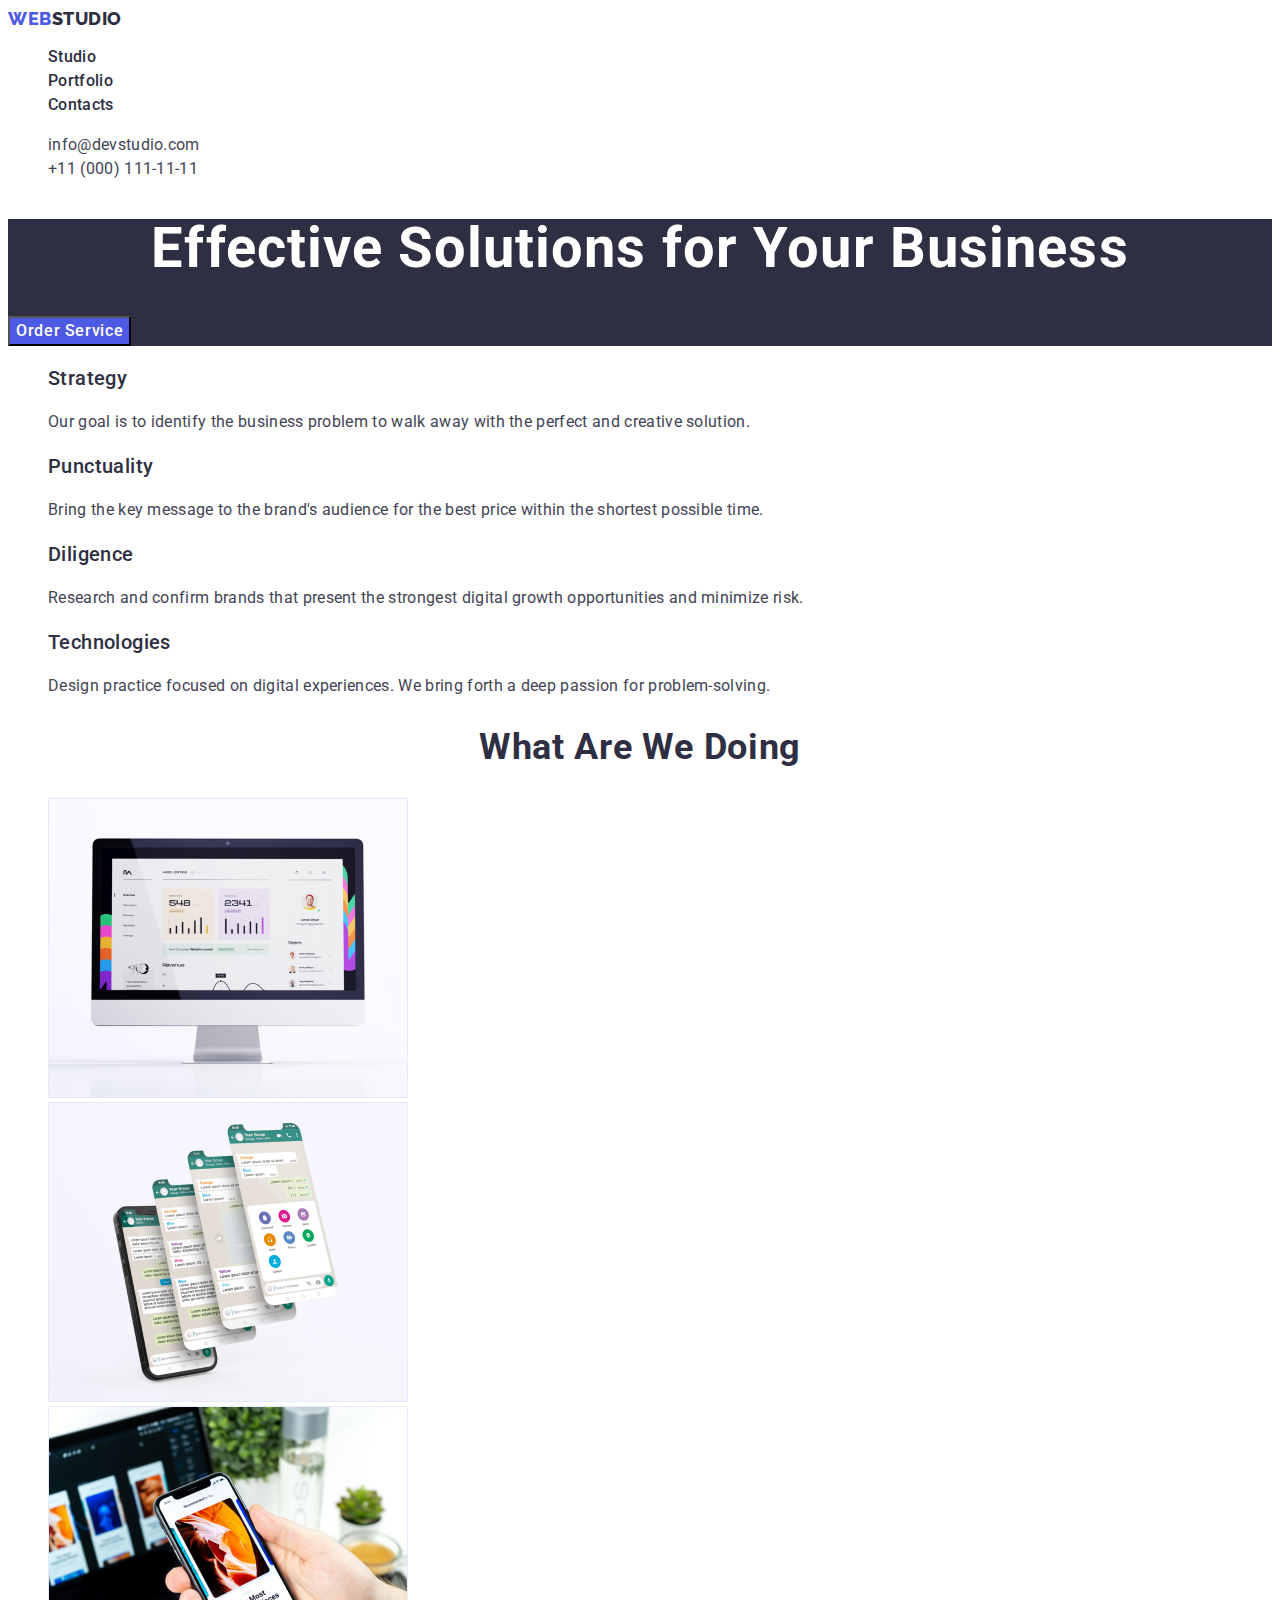
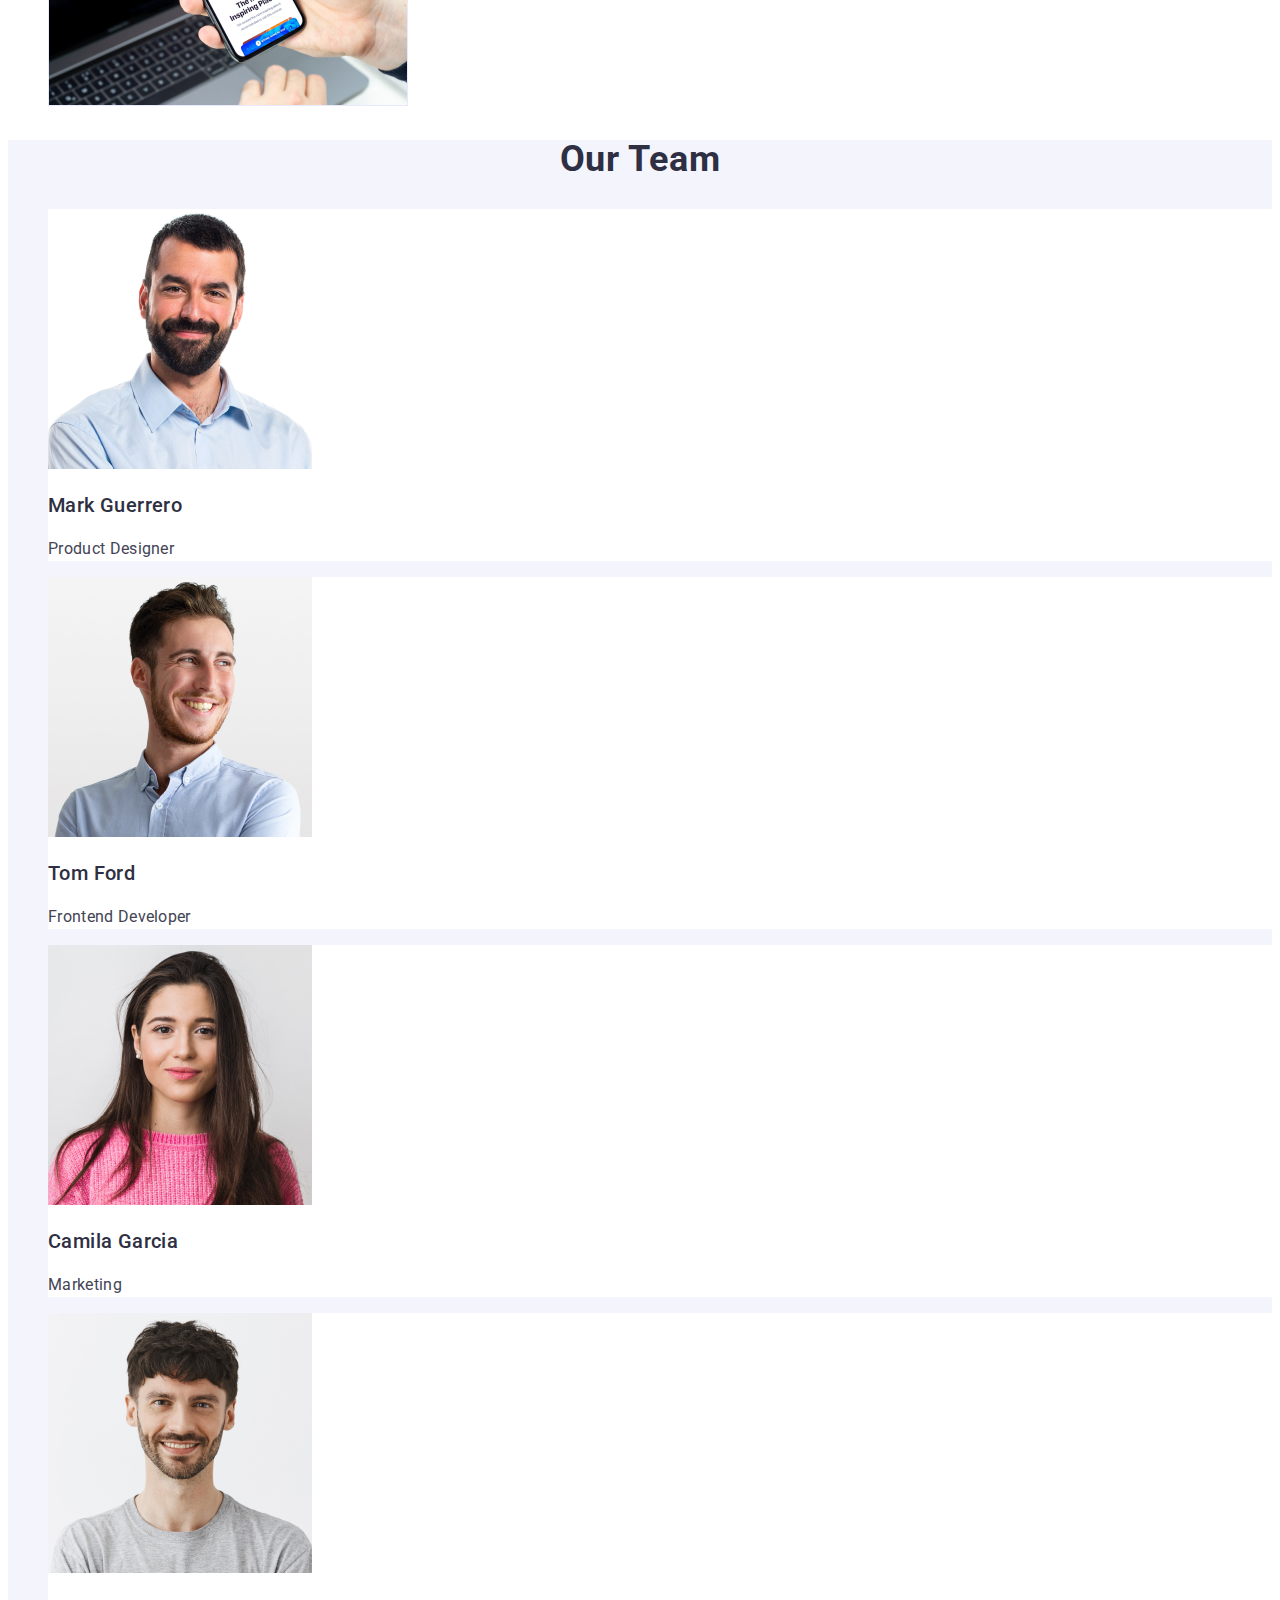
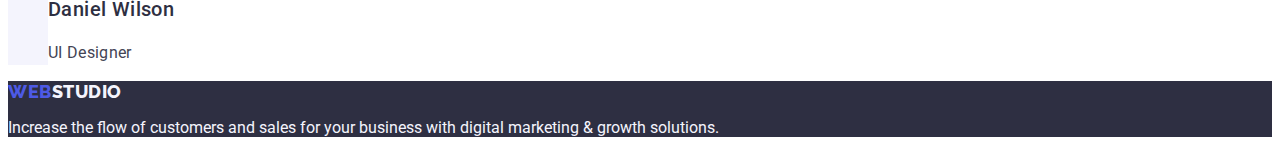
<file: index.html>
<!DOCTYPE html>
<html lang="en">
  <head>
    <meta charset="UTF-8" />
    <meta http-equiv="X-UA-Compatible" content="IE=edge" />
    <meta name="viewport" content="width=device-width, initial-scale=1.0" />

    <link rel="preconnect" href="https://fonts.googleapis.com" />
    <link rel="preconnect" href="https://fonts.gstatic.com" crossorigin />
    <link
      href="https://fonts.googleapis.com/css2?family=Raleway:wght@800&family=Roboto:wght@400;500;700&display=swap"
      rel="stylesheet"
    />

    <title>Document</title>
    <link rel="stylesheet" href="./css/styles.css" />
  </head>
  <body>
    <header>
      <!-- main navigation -->
      <nav class="list">
        <a href="./index.html" class="logo link">Web<span class="logo-part">Studio</span></a>
        <ul class="list">
          <li><a class="nav-item link" href="./index.html">Studio</a></li>
          <li><a class="nav-item link" href="./portfolio.html">Portfolio</a></li>
          <li><a class="nav-item link" href="">Contacts</a></li>
        </ul>
      </nav>
      <!-- Contacts -->
      <address class="address">
        <ul class="list">
          <li>
            <a class="adress-item link" href="mailto:info@devstudio.com">info@devstudio.com</a>
          </li>
          <li><a class="adress-item link" href="tel:+110001111111">+11 (000) 111-11-11</a></li>
        </ul>
      </address>
    </header>
    <!-- main content -->
    <main>
      <!-- title -->
      <section class="hero">
        <h1 class="hero-title">Effective Solutions for Your Business</h1>
        <button class="button-title" type="button">Order Service</button>
      </section>
      <!-- solutions -->
      <section>
        <h2 class="section-title" hidden>Sect</h2>
        <ul class="list">
          <li>
            <h3 class="work-item">Strategy</h3>
            <p class="work-text">
              Our goal is to identify the business problem to walk away with the perfect and
              creative solution.
            </p>
          </li>
          <li>
            <h3 class="work-item">Punctuality</h3>
            <p class="work-text">
              Bring the key message to the brand's audience for the best price within the shortest
              possible time.
            </p>
          </li>
          <li>
            <h3 class="work-item">Diligence</h3>
            <p class="work-text">
              Research and confirm brands that present the strongest digital growth opportunities
              and minimize risk.
            </p>
          </li>
          <li>
            <h3 class="work-item">Technologies</h3>
            <p class="work-text">
              Design practice focused on digital experiences. We bring forth a deep passion for
              problem-solving.
            </p>
          </li>
        </ul>
      </section>
      <!-- examples -->
      <section>
        <h2 class="work-expl">What are we doing</h2>
        <ul class="list">
          <li>
            <img src="./images/img1.jpg" alt="PC version" width="360" />
          </li>
          <li>
            <img src="./images/img2.jpg" alt="Mobile version" width="360" />
          </li>
          <li>
            <img src="./images/img3.jpg" alt="Both version" width="360" />
          </li>
        </ul>
      </section>
      <!-- team -->
      <section class="team-section">
        <h2 class="team">Our Team</h2>
        <ul class="list">
          <li class="team-cards">
            <img src="./images/team1.jpg" alt="Product Designer" width="264" />

            <h3 class="team-name">Mark Guerrero</h3>
            <p class="job-title">Product Designer</p>
          </li>
          <li class="team-cards">
            <img src="./images/team2.jpg" alt="Frontend Developer" width="264" />
            <h3 class="team-name">Tom Ford</h3>
            <p class="job-title">Frontend Developer</p>
          </li>
          <li class="team-cards">
            <img src="./images/team3.jpg" alt="Marketing" width="264" />
            <h3 class="team-name">Camila Garcia</h3>
            <p class="job-title">Marketing</p>
          </li>
          <li class="team-cards">
            <img src="./images/team4.jpg" alt="UI Designer" width="264" />
            <h3 class="team-name">Daniel Wilson</h3>
            <p class="job-title">UI Designer</p>
          </li>
        </ul>
      </section>
    </main>
    <!-- Footer -->
    <footer class="footer">
      <a class="logo link" href="./index.html">Web<span class="logo-p">Studio</span></a>
      <p class="footer-text">
        Increase the flow of customers and sales for your business with digital marketing & growth
        solutions.
      </p>
    </footer>
  </body>
</html>
</file>
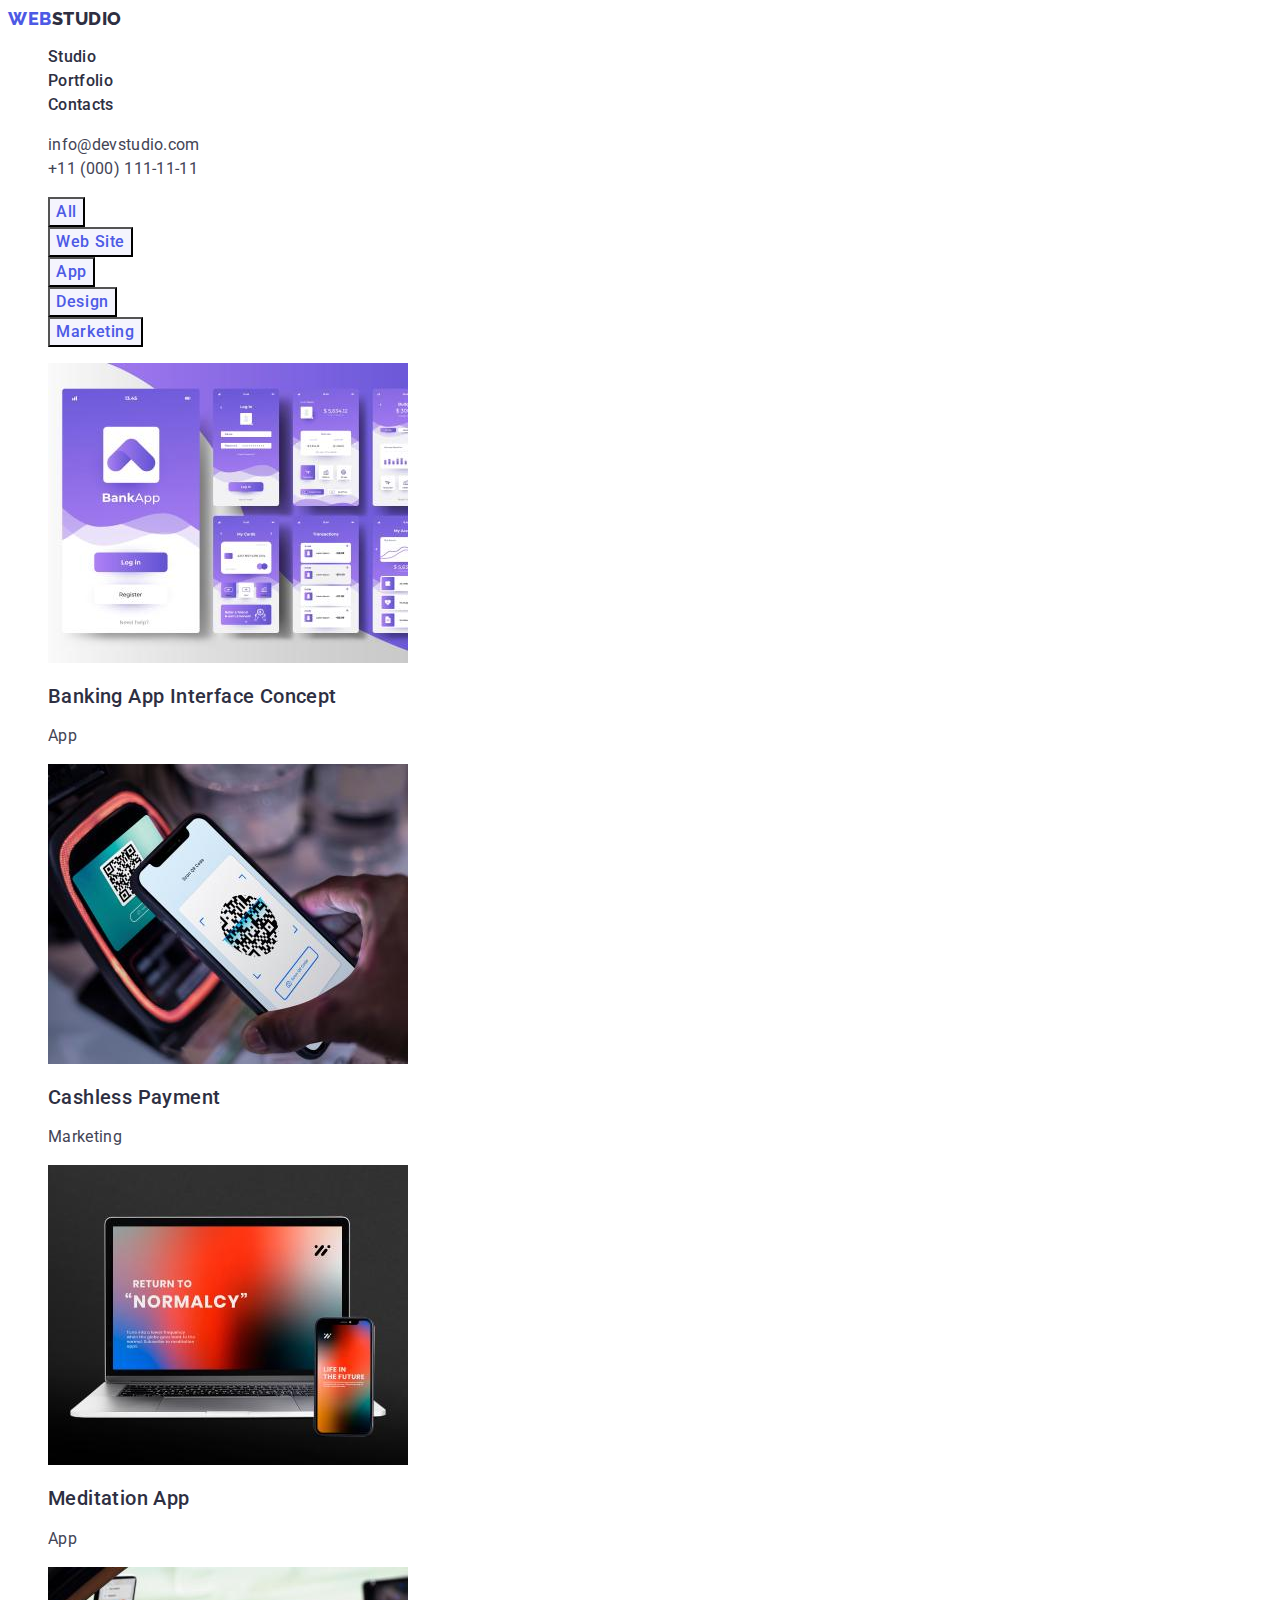
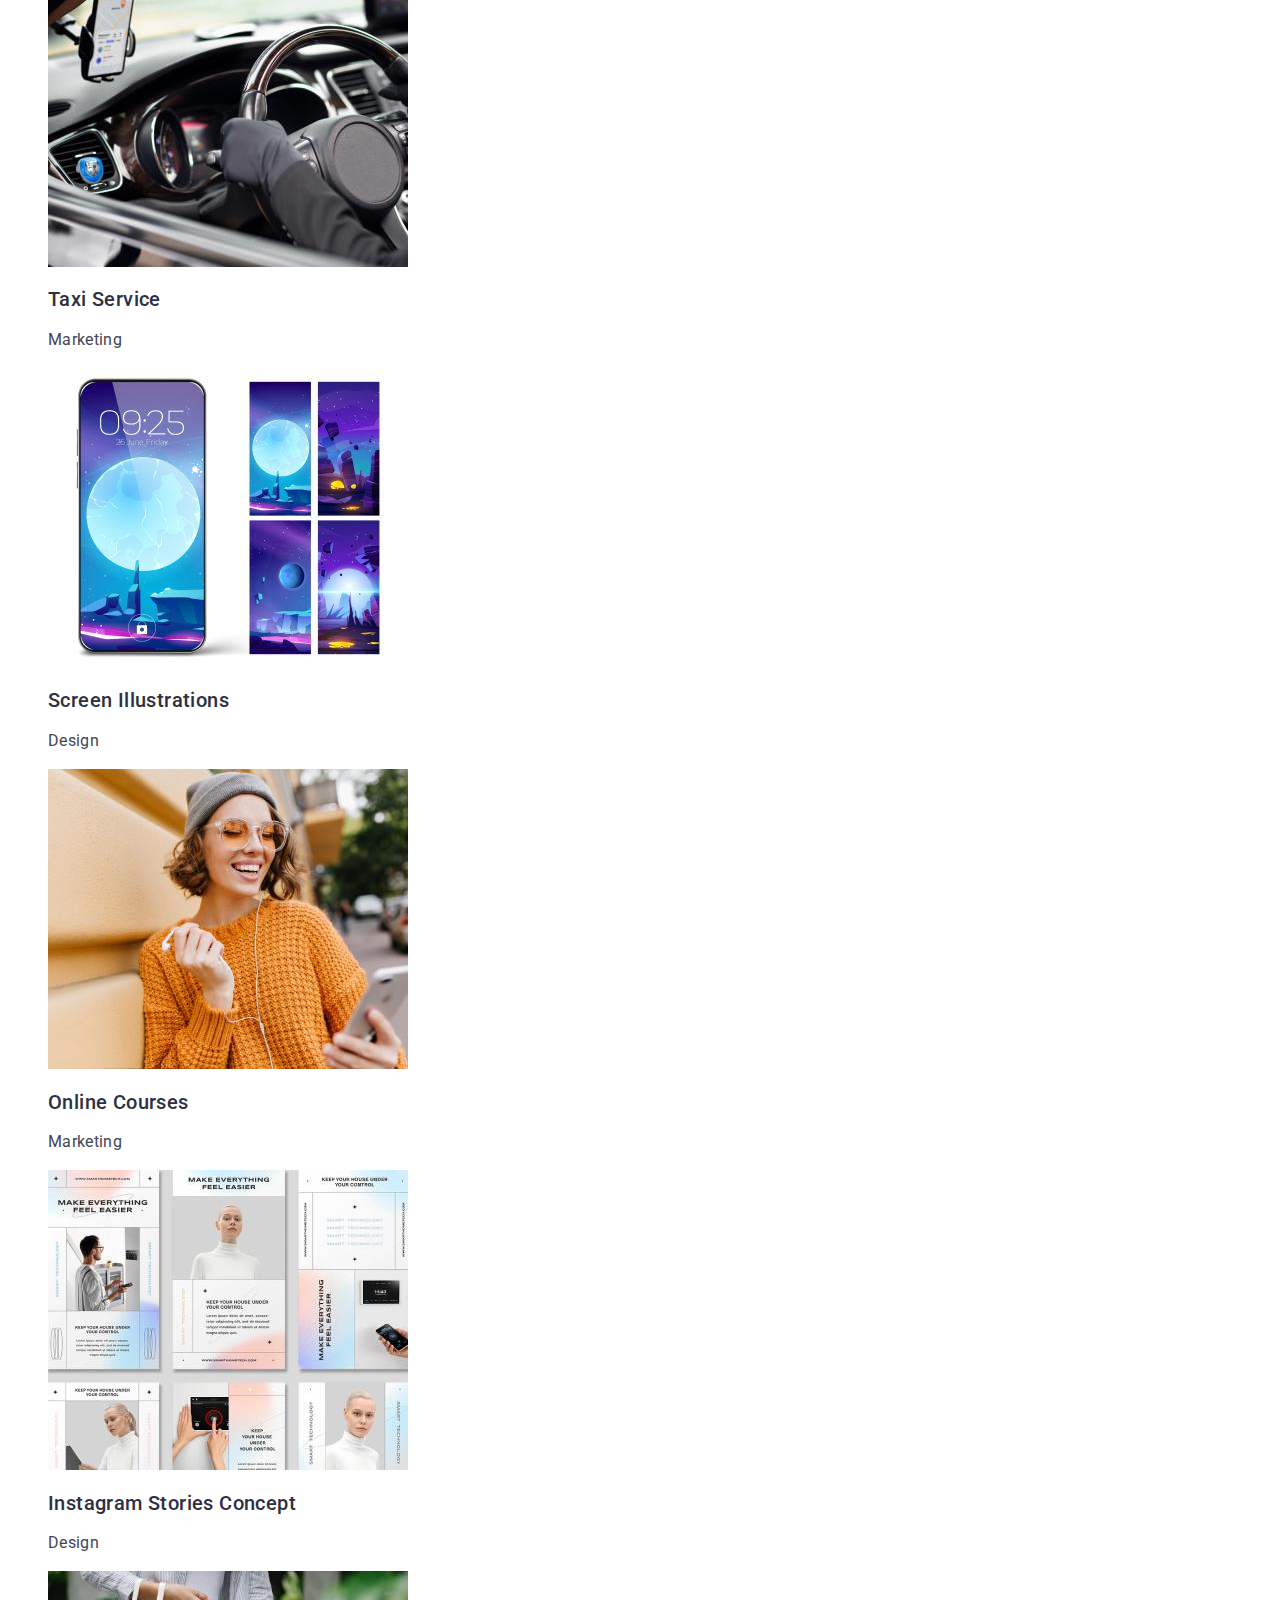
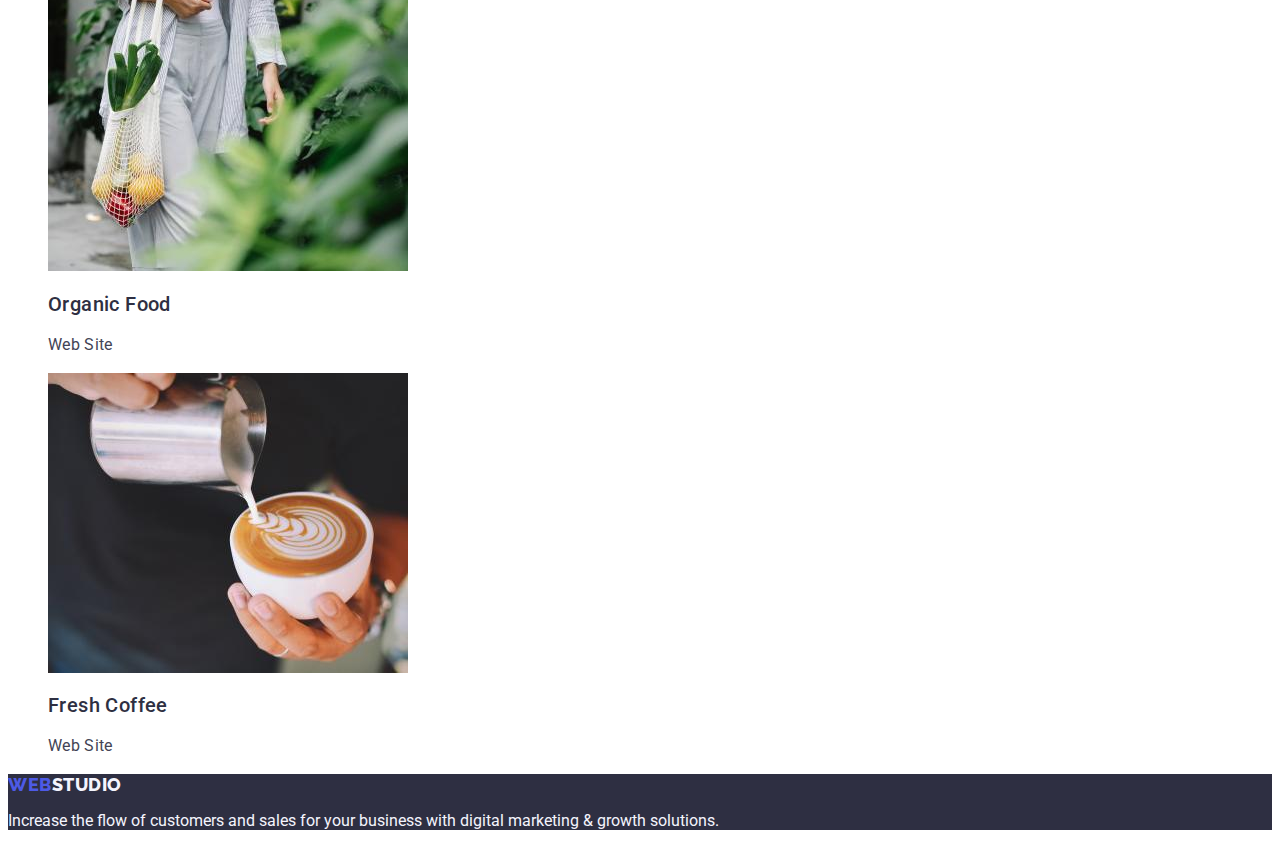
<file: portfolio.html>
<!DOCTYPE html>
<html lang="en">
  <head>
    <meta charset="UTF-8" />
    <meta http-equiv="X-UA-Compatible" content="IE=edge" />
    <meta name="viewport" content="width=device-width, initial-scale=1.0" />

    <link rel="preconnect" href="https://fonts.googleapis.com" />
    <link rel="preconnect" href="https://fonts.gstatic.com" crossorigin />
    <link
      href="https://fonts.googleapis.com/css2?family=Raleway:wght@800&family=Roboto:wght@400;500;700&display=swap"
      rel="stylesheet"
    />

    <title>Document</title>
    <link rel="stylesheet" href="./css/styles.css" />
  </head>
  <body>
    <header>
      <!-- maine navigation -->
      <nav>
        <a href="./index.html" class="logo link">Web<span class="logo-part">Studio</span></a>
        <ul class="list">
          <li><a class="nav-item link" href="./index.html">Studio</a></li>
          <li><a class="nav-item link" href="./portfolio.html">Portfolio</a></li>
          <li><a class="nav-item link" href="">Contacts</a></li>
        </ul>
      </nav>
      <!-- Contacts -->
      <address class="address">
        <ul class="list">
          <li>
            <a class="adress-item link" href="mailto:info@devstudio.com">info@devstudio.com</a>
          </li>
          <li><a class="adress-item link" href="tel:+110001111111">+11 (000) 111-11-11</a></li>
        </ul>
      </address>
    </header>
    <!-- maine content -->
    <main>
      <section>
        <h1 hidden>Examples</h1>
        <ul class="list">
          <li><button class="buttons" type="button">All</button></li>
          <li><button class="buttons" type="button">Web Site</button></li>
          <li><button class="buttons" type="button">App</button></li>
          <li><button class="buttons" type="button">Design</button></li>
          <li><button class="buttons" type="button">Marketing</button></li>
        </ul>

        <!-- work examples -->
        <ul class="list">
          <li>
            <a class="block link" href="">
              <img src="./images/banking.jpg" alt="Banking App" />
              <h2 class="img-title">Banking App Interface Concept</h2>
              <p class="job-name">App</p>
            </a>
          </li>

          <li>
            <a class="block link" href="">
              <img src="./images/cashless.jpg" alt="Cashless Payment" />
              <h2 class="img-title">Cashless Payment</h2>
              <p class="job-name">Marketing</p>
            </a>
          </li>

          <li>
            <a class="block link" href="">
              <img src="./images/meditation.jpg" alt="Meditation App" />
              <h2 class="img-title">Meditation App</h2>
              <p class="job-name">App</p>
            </a>
          </li>

          <li>
            <a class="block link" href="">
              <img src="./images/taxi.jpg" alt="Taxi Service" />
              <h2 class="img-title">Taxi Service</h2>
              <p class="job-name">Marketing</p>
            </a>
          </li>

          <li>
            <a class="block link" href="">
              <img src="./images/screen.jpg" alt="Screen Illustrations" />
              <h2 class="img-title">Screen Illustrations</h2>
              <p class="job-name">Design</p>
            </a>
          </li>

          <li>
            <a class="block link" href="">
              <img src="./images/online.jpg" alt="Online Courses" />
              <h2 class="img-title">Online Courses</h2>
              <p class="job-name">Marketing</p>
            </a>
          </li>

          <li>
            <a class="block link" href="">
              <img src="./images/instagram.jpg" alt="Instagram Stories Concept" />
              <h2 class="img-title">Instagram Stories Concept</h2>
              <p class="job-name">Design</p>
            </a>
          </li>

          <li>
            <a class="block link" href="">
              <img src="./images/organic.jpg" alt="Organic Food" />
              <h2 class="img-title">Organic Food</h2>
              <p class="job-name">Web Site</p>
            </a>
          </li>

          <li>
            <a class="block link" href="">
              <img src="./images/coffee.jpg" alt="Fresh Coffee" />
              <h2 class="img-title">Fresh Coffee</h2>
              <p class="job-name">Web Site</p>
            </a>
          </li>
        </ul>
      </section>
    </main>

    <!-- Footer -->
    <footer class="footer">
      <a href="./index.html" class="logo link">Web<span class="logo-p">Studio</span></a>
      <p class="footer-text">
        Increase the flow of customers and sales for your business with digital marketing & growth
        solutions.
      </p>
    </footer>
  </body>
</html>
</file>
<file: css/styles.css>
:root {
  --pramery-text-color: #434455;
  --secondary-text-color: #2e2f42;
  --accent-text-color: #ffffff;
  --secondary-accent-text-color: #4d5ae5;
}

body {
  font-family: 'Roboto', sans-serif;
  color: #434455;
  background-color: #ffffff;
}
.logo {
  font-family: 'Raleway', sans-serif;
  font-weight: 800;
  font-size: 18px;
  line-height: 1.17;
  letter-spacing: 0.03em;
  text-transform: uppercase;
  color: var(--secondary-accent-text-color);
}
.link {
  text-decoration: none;
}
.logo-part {
  color: var(--secondary-text-color);
}
/* maine navigation */
.list {
  list-style: none;
}
.nav-item {
  font-weight: 500;
  font-size: 16px;
  line-height: 1.5;
  letter-spacing: 0.02em;
  color: var(--secondary-text-color);
}
.nav-item link {
  text-decoration: none;
}
.nav-item:hover,
.nav-item:focus {
  color: #404bbf;
}
.address {
  font-style: normal;
}

.adress-item {
  font-size: 16px;
  line-height: 1.5;
  letter-spacing: 0.02em;
  color: var(--pramery-text-color);
}
.adress-item:hover,
.adress-item:focus {
  color: #404bbf;
}
/* maine */

.hero {
  background-color: var(--secondary-text-color);
}
.hero-title {
  font-size: 56px;
  line-height: 1.07;
  text-align: center;
  letter-spacing: 0.02em;
  color: #ffffff;
}
.button-title {
  background-color: #4d5ae5;
  font-family: 'Roboto', sans-serif;
  font-weight: 500;
  font-size: 16px;
  line-height: 1.5;
  letter-spacing: 0.04em;
  color: #ffffff;
  cursor: pointer;
}
.button-title:hover,
.button-title:focus {
  background-color: #404bbf;
}

.work-item {
  font-weight: 500;
  font-size: 20px;
  line-height: 1.2;
  letter-spacing: 0.02em;
  color: var(--secondary-text-color);
}
.work-text {
  font-size: 16px;
  line-height: 1.5;
  letter-spacing: 0.02em;
  color: var(--pramery-text-color);
}
.work-expl {
  font-size: 36px;
  line-height: 1.11;
  text-align: center;
  letter-spacing: 0.02em;
  text-transform: capitalize;
  color: var(--secondary-text-color);
}

.team-section {
  background-color: #f4f4fd;
}
.team {
  font-size: 36px;
  line-height: 1.11;
  text-align: center;
  letter-spacing: 0.02em;
  text-transform: capitalize;
  color: var(--secondary-text-color);
}

.team-cards {
  background-color: #ffffff;
}
.team-name {
  font-weight: 500;
  font-size: 20px;
  line-height: 1.2;
  letter-spacing: 0.02em;
  color: var(--secondary-text-color);
}
.job-title {
  font-size: 16px;
  line-height: 1.5;
  letter-spacing: 0.02em;
  color: var(--pramery-text-color);
}

/* footer */

.footer {
  background-color: var(--secondary-text-color);
}
.logo-p {
  color: #f4f4fd;
}
.footer-text {
  color: #f4f4fd;
}

/* Portfolio */

/* buttons */

.buttons {
  font-family: 'Roboto', sans-serif;
  font-weight: 500;
  font-size: 16px;
  line-height: 1.5;
  letter-spacing: 0.04em;
  color: var(--secondary-accent-text-color);
  background-color: #f4f4fd;
  cursor: pointer;
}

.buttons:hover,
.buttons:focus {
  background-color: #404bbf;
  color: #ffffff;
}

.block link {
  text-decoration: none;
}
.img-title {
  font-weight: 500;
  font-size: 20px;
  line-height: 1.2;
  letter-spacing: 0.02em;
  color: var(--secondary-text-color);
}
.job-name {
  font-size: 16px;
  line-height: 1.5;
  letter-spacing: 0.02em;
  color: var(--pramery-text-color);
}
</file>
